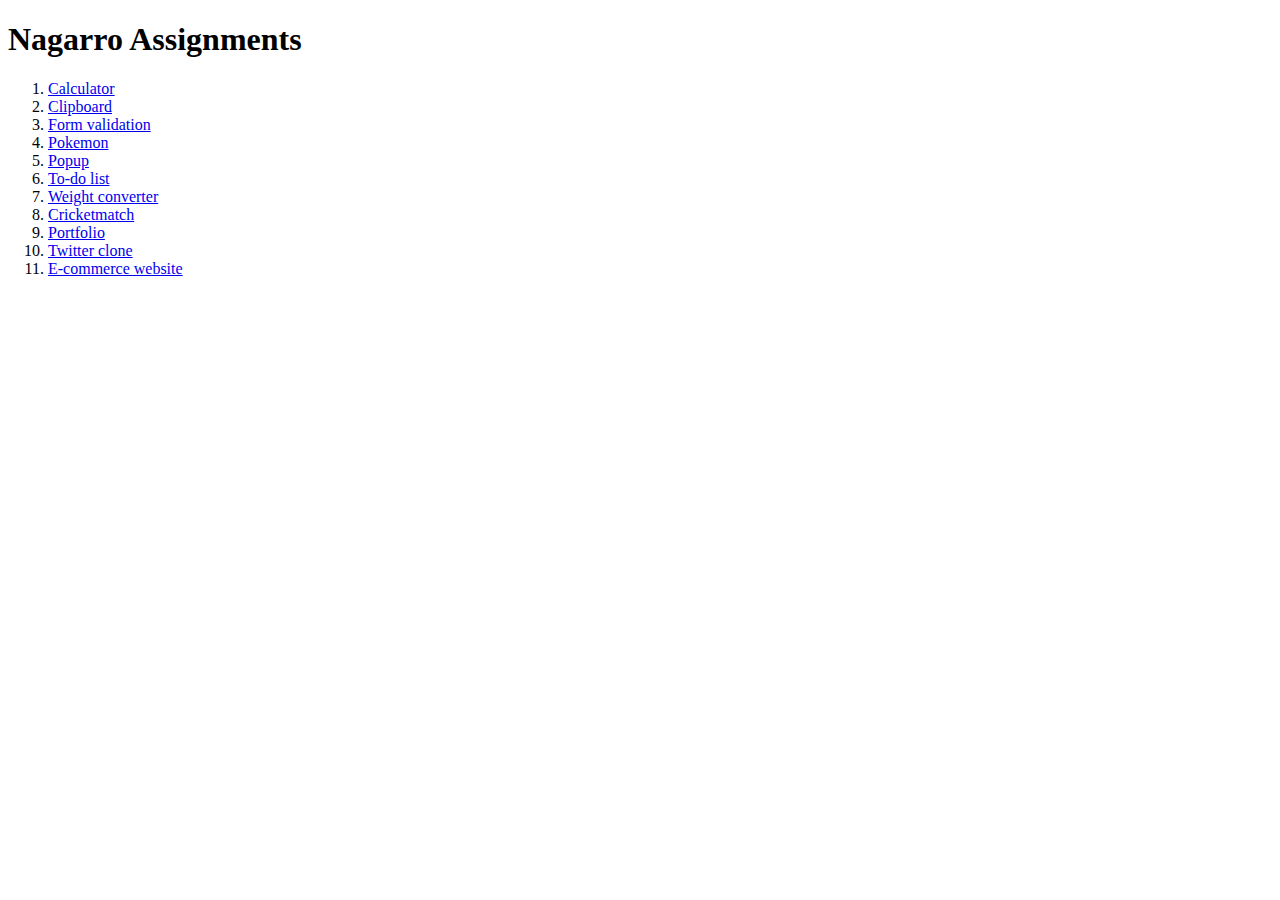
<file: index.html>
<!DOCTYPE html>
<html lang="en">
  <head>
    <meta charset="UTF-8" />
    <meta http-equiv="X-UA-Compatible" content="IE=edge" />
    <meta name="viewport" content="width=device-width, initial-scale=1.0" />
    <title>Nagarro Assignments</title>
  </head>
  <body>
    <h1>Nagarro Assignments</h1>
    <ol>
      <li><a href="/Nagarro-assignments/Calculator/">Calculator</a></li>
      <li><a href="/Nagarro-assignments/Copy_to_clipborad/">Clipboard</a></li>
      <li>
        <a href="/Nagarro-assignments/Form-Validation/"
          >Form validation</a>
      </li>
      <li><a href="/Nagarro-assignments/Pokemon/">Pokemon</a></li>
      <li>
        <a href="/Nagarro-assignments/Popup/">Popup</a>
      </li>
      <li>
        <a href="/Nagarro-assignments/To-do list/">To-do list</a>
      </li>
      <li>
        <a href="/Nagarro-assignments/Weight-converter/">Weight converter</a>
      </li>
      <li>
        <a href="/Nagarro-assignments/cricketmatch/">Cricketmatch</a>
      </li>
      <li>
        <a href="/Nagarro-assignments/Portfolio/">Portfolio</a>
      </li>
       <li>
        <a href="https://twitter-clone-shivamtyagii.herokuapp.com/">Twitter clone</a>
      </li>
       <li>
        <a href="https://shivamtyagi2309.github.io/E-commerce/E-commerce-Website/">E-commerce website</a>
      </li>
    </ol>
  </body>
</html>
</file>
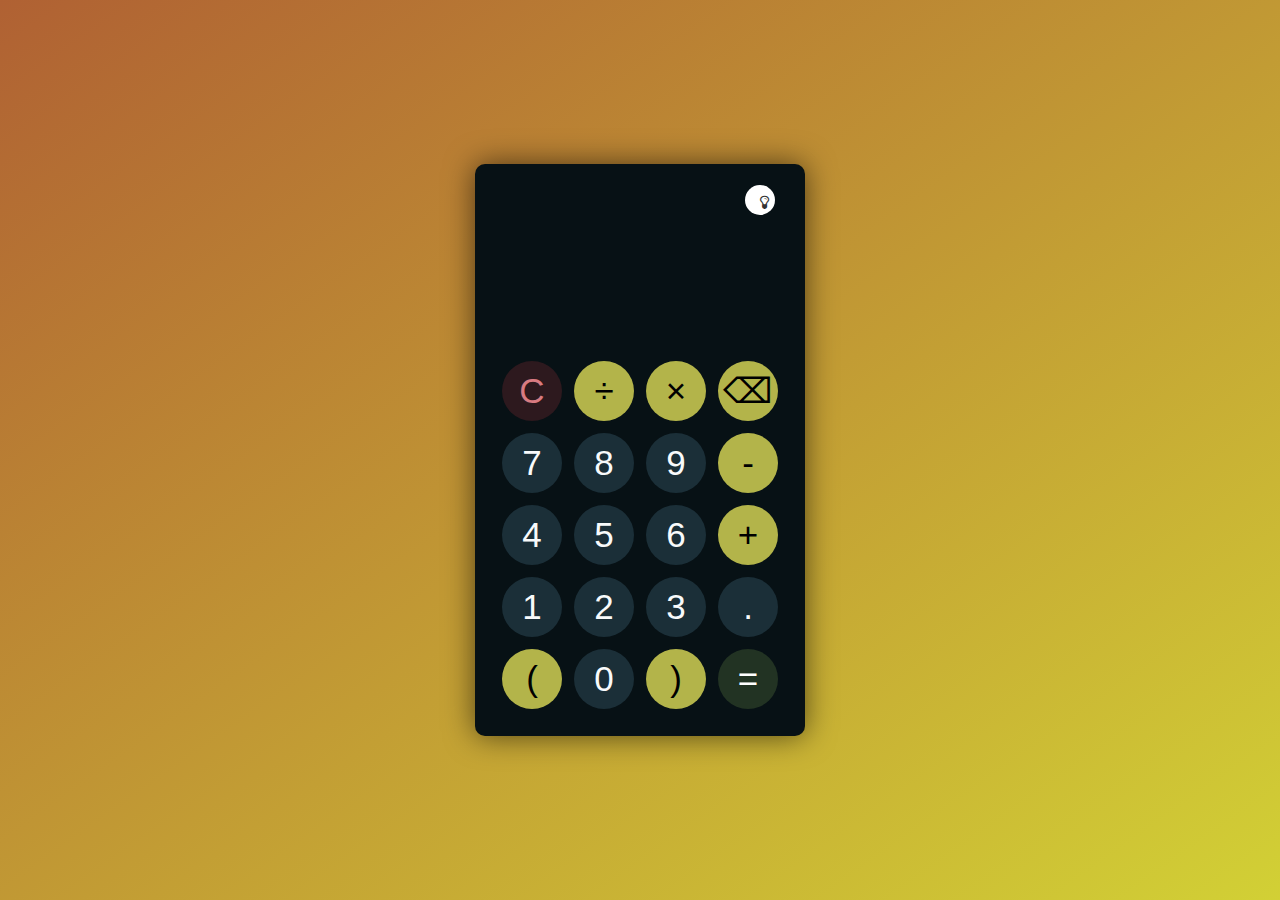
<file: Calculator/index.html>
<!DOCTYPE html>
<html lang="en">
<head>
    <meta charset="UTF-8">
    <meta http-equiv="X-UA-Compatible" content="IE=edge">
    <meta name="viewport" content="width=device-width, initial-scale=1.0">
    <link rel="stylesheet" href="style.css">
    <title>Calculator</title>
</head>
<body>
    <div class="container">
        <div class="calculator dark">
            <div class="theme-toggler active">
                <i class="fa fa-lightbulb-o" aria-hidden="true"></i>
            </div>
            <div class="display-screen">
                <div id="display"></div>
            </div>
            <div class="buttons">
                <table>
                    <tr>
                        <td><button class="btn-operator" id="clear">C</button></td>
                        <td><button class="btn-operator" id="/">&divide;</button></td>
                        <td><button class="btn-operator" id="*">&times;</button></td>
                        <td><button class="btn-operator" id="backspace">⌫</button></td>
                    </tr>
                    <tr>
                        <td><button class="btn-number" id="7">7</button></td>
                        <td><button class="btn-number" id="8">8</button></td>
                        <td><button class="btn-number" id="9">9</button></td>
                        <td><button class="btn-operator" id="-">-</button></td>
                    </tr>
                    <tr>
                        <td><button class="btn-number" id="4">4</button></td>
                        <td><button class="btn-number" id="5">5</button></td>
                        <td><button class="btn-number" id="6">6</button></td>
                        <td><button class="btn-operator" id="+">+</button></td>
                    </tr>
                    <tr>
                        <td><button class="btn-number" id="1">1</button></td>
                        <td><button class="btn-number" id="2">2</button></td>
                        <td><button class="btn-number" id="3">3</button></td>
                        <td><button class="btn-number" id=".">.</button></td>
                    </tr>
                    <tr>
                        <td><button class="btn-operator" id="(">(</button></td>
                        <td><button class="btn-number" id="0">0</button></td>
                        <td><button class="btn-operator" id=")">)</button></td>
                        <td ><button class="btn-equal" id="equal">=</button></td>

                    </tr>
                </table>
            </div>
        </div>
    </div>
    <script src="Calculator.js"></script>
</body>
</html>
</file>
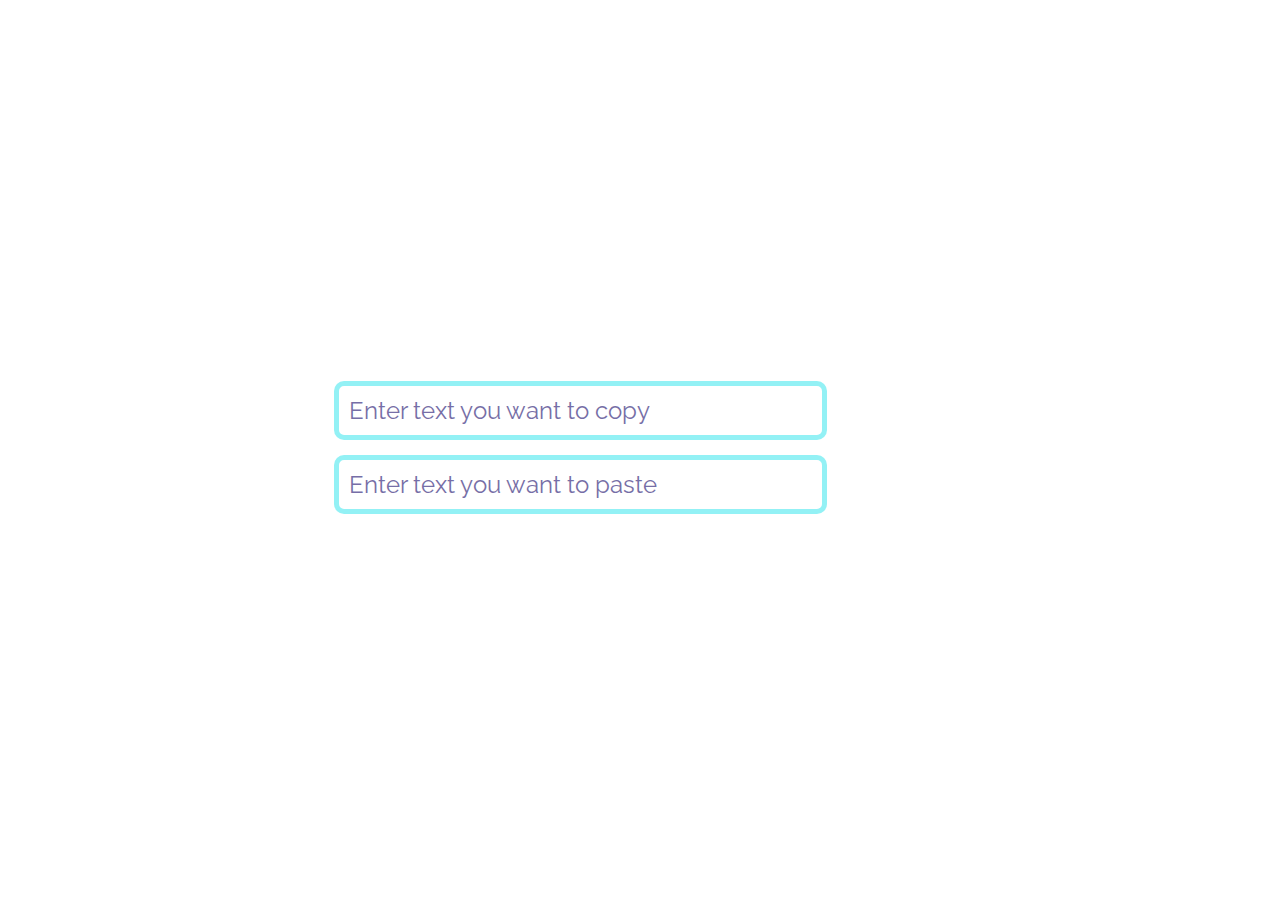
<file: Copy_to_clipboard/index.html>
<!DOCTYPE html>
<html lang="en">

<head>
    <meta charset="UTF-8">
    <meta name="viewport" content="width=device-width, initial-scale=1.0">
    <title>Document</title>
    <link rel="stylesheet" href="https://cdnjs.cloudflare.com/ajax/libs/font-awesome/5.15.1/css/all.min.css" integrity="sha512-+4zCK9k+qNFUR5X+cKL9EIR+ZOhtIloNl9GIKS57V1MyNsYpYcUrUeQc9vNfzsWfV28IaLL3i96P9sdNyeRssA==" crossorigin="anonymous" />
    <link rel="stylesheet" href="style.css">
</head>

<body>

    <div class="wrapper">
        <div>
            <textarea name="" id="copy" cols="32" rows="1" placeholder="Enter text you want to copy"></textarea>
            <span id="copied">Copied</span>
            <button id="btn">
                <i class="far fa-copy"></i>
            </button>
        </div>
    <div>
        <textarea name="" id="paste" cols="32" rows="1" placeholder="Enter text you want to paste"></textarea>
        <span id="pasted">Paste</span>
            <button id="btn1">
                <i class="fas fa-paste"></i>
            </button>
    </div>
    </div>

  
    <script src="main.js"></script>
</body>

</html>
</file>
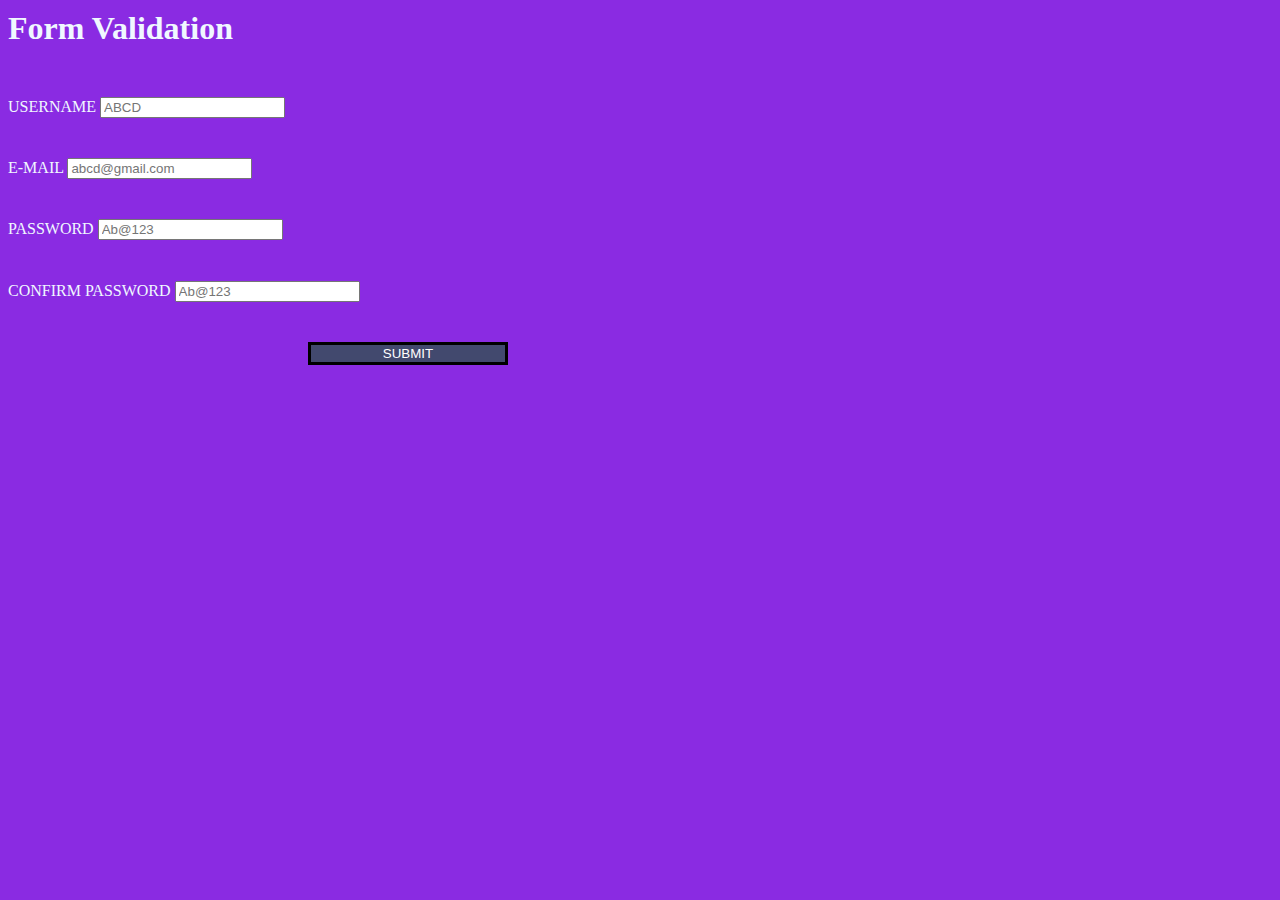
<file: Form-Validation/index.html>
<!DOCTYPE html>
<html lang="en">
<head>
    <meta charset="utf-8">
    <meta name="viewport" content="width=device-width, initial-scale=1, shrink-to-fit=no">

    <title>Form Validation</title>
    
    <link rel="stylesheet" href="https://use.fontawesome.com/releases/v5.7.0/css/all.css" integrity="sha384-lZN37f5QGtY3VHgisS14W3ExzMWZxybE1SJSEsQp9S+oqd12jhcu+A56Ebc1zFSJ" crossorigin="anonymous">
    <link rel="stylesheet" href="https://cdn.jsdelivr.net/npm/bootstrap@5.2.0-beta1/dist/css/bootstrap.min.css" rel="stylesheet" integrity="sha384-0evHe/X+R7YkIZDRvuzKMRqM+OrBnVFBL6DOitfPri4tjfHxaWutUpFmBp4vmVor" crossorigin="anonymous">
    <link rel="stylesheet" href="style.css"> 
</head>
<body>
    
    <h1 class="text-center">Form Validation</h1>
    <div class="container">
        <div class="col-lg-8 m-auto d-block">
            <form action="#">
                <div class="form-group">
                    <label for="user">USERNAME</label>
                    <input type="text" placeholder="ABCD" name="username" id="username" class="form-control" autocomplete="off">
                    <h5 id="usernamevalidation"></h5>
                    <br>
                </div>
                <div class="form-group">
                    <label for="email">E-MAIL</label>
                    <input type="text" placeholder="abcd@gmail.com" name="email" id="email" class="form-control" autocomplete="off">
                    <h5 id="emailvalidation"></h5>
                    <br>
                </div>
                <div class="form-group">
                    <label for="pass">PASSWORD</label>
                    <input type="text" placeholder="Ab@123" name="pass" id="pass" class="form-control" autocomplete="off">
                    <h5 id="passvalidation"></h5>
                    <br>
                </div>
                <div class="form-group">
                    <label for="conpass">CONFIRM PASSWORD</label>
                    <input type="text" placeholder="Ab@123" name="conpass" id="conpass" class="form-control" autocomplete="off">
                    <h5 id="conpassvalidation"></h5>
                </div>
                <br>
                <input type="button" id="submitvalidation" value="SUBMIT" class='btn '>
            </form>
        </div>

    </div>


    <script src="https://code.jquery.com/jquery-3.6.0.js" integrity="sha256-H+K7U5CnXl1h5ywQfKtSj8PCmoN9aaq30gDh27Xc0jk=" crossorigin="anonymous"></script>
    <script src="script.js"></script>
</body>    
</html>
</file>
<file: Copy_to_clipboard/style.css>
@import url('https://fonts.googleapis.com/css2?family=Raleway:wght@600&display=swap');
* {
    margin: 0;
    padding: 0;
    box-sizing: border-box;
    outline: none;
    border: none;
    font-family: 'Raleway', sans-serif;
    transition: 0.4s;
}

body {
    display: flex;
    justify-content: center;
    align-items: center;
    min-height: 100vh;
    background-image: url(https://cdn.pixabay.com/photo/2016/12/12/20/16/notebooks-1902570_1280.png);
    background-size: cover;
}

.wrapper {
    position: relative;
}

.wrapper>div {
    display: flex;
    justify-content: space-between;
    margin-bottom: 5px;
}

textarea {
    padding: 10px;
    margin: 5px 0;
    font-size: 1.5em;
    resize: none;
    border: 5px solid #2fe4eb85;
    border-radius: 10px;
    background-color: #ffffff82;
    color: #3d3282;
}

textarea::placeholder {
    opacity: .7;
    color: #3d3282;
}

button {
    padding: 10px 25px;
    margin: 5px 30px;
    background-color: #ffffffbd;
    border: 5px solid #ffffff60;
    border-radius: 10px;
    font-size: 2em;
    cursor: pointer;
    transition: .4s ease-in-out;
    color: #3d3282;
}

button:active {
    transform: scale(.9);
}

span {
    position: absolute;
    top: -40px;
    right: 3px;
    font-size: 1em;
    background-color: #fff;
    color: #3d3282;
    padding: 10px 15px;
    border-radius: 10px;
    opacity: 0;
    transition: .5s ease-in-out;
}

span::before {
    content: '';
    position: absolute;
    width: 15px;
    height: 15px;
    background-color: #fff;
    bottom: -5px;
    left: 43%;
    transform: rotate(45deg);
}
</file>
<file: Form-Validation/style.css>
body{
    background-color: blueviolet;
    color: aliceblue;
}

h1{
    margin-top: 10px;
}

.container{
    margin-top: 50px;
}
#submitvalidation{
    background-color: #42496e;
    border:  rgb(0, 0, 0) solid ;
    width: 200px;
    color:white;
    position: relative;
  top: 50%;
 
  transform: translateX(150%);
    

}
</file>
<file: Calculator/style.css>
@import url("https://cdnjs.cloudflare.com/ajax/libs/font-awesome/4.7.0/css/font-awesome.min.css");

* {
  padding: 0;
  margin: 0;
  box-sizing: border-box;
  outline: 0;
  transition: all 0.5s ease;
}

body {
  font-family: sans-serif;
}

a {
  text-decoration: none;
  color: #fff;
}

body {
  background-image: linear-gradient( to bottom right, rgb(176, 97, 51),rgb(210, 208, 53));
}

.container {
  height: 100vh;
  width: 100vw;
  display: grid;
  place-items: center;
}



.calculator {
  position: relative;
  height: auto;
  width: auto;
  padding: 20px;
  border-radius: 10px;
  box-shadow: 0 0 30px rgba(0, 0, 0, 0.589);
}

.container i{
  height: 30%;
  width: 30%;

}

.theme-toggler {
  position: absolute;
  padding-right: 5%;
  top: 30px;
  right: 20px;
  color: #fff;
  cursor: pointer;
  z-index: 1;
}

.theme-toggler.active {
  color: #333;
}

.theme-toggler.active::before {
  background-color: #fff;
}

.theme-toggler::before {
  content: '';
  height: 30px;
  width: 30px;
  position: absolute;
  top: 35%;
  
  transform: translate(-50%, -50%);
  border-radius: 300%;
  background-color: #333;
  z-index: -1;
}

#display {
  margin: 0 10px;
  height: 150px;
  width: auto;
  max-width: 270px;
  display: flex;
  align-items: flex-end;
  justify-content: flex-end;
  font-size: 30px;
  margin-bottom: 20px;
  overflow-x: scroll;
}

#display::-webkit-scrollbar {
  display: block;
  height: 3px;
}

button {
  height: 60px;
  width: 60px;
  border: 0;
  border-radius: 30px;
  margin: 5px;
  font-size: 35px;
  cursor: pointer;
  transition: all 200ms ease;
}

button:hover {
  transform: scale(1.1);
}

button#equal {
  height: 60px;
  width: 60px;
  border: 0;
  border-radius: 30px;
  margin: 5px;
  font-size: 35px;
  cursor: pointer;
  transition: all 200ms ease;
}

/* light theme */

.calculator {
  background-color: #fff;
}

.calculator #display {
  color: #0a1e23;
}

.calculator button#clear {
  background-color: #ffd5d8;
  color: #fc4552;
}

.calculator button.btn-number {
  background-color: #c3eaff;
  color: #000000;
}

.calculator button.btn-operator {
  background-color: #ffd0fb;
  color: black;
}

.calculator button.btn-equal {
  background-color: #adf9e7;
  color: #000;
}

/* dark theme */

.calculator.dark {
  background-color: #071115;
}

.calculator.dark #display {
  color: #f8fafb;
}

.calculator.dark button#clear {
  background-color: #2d191e;
  color: #d87b81;
}

.calculator.dark button.btn-number {
  background-color: #1b2f38;
  color: #f8fafb;
}

.calculator.dark button.btn-operator {
  background-color: #b3b44a;
  color: black;
}

.calculator.dark button.btn-equal {
  background-color: #223323;
  color: #ffffff;
}
</file>
